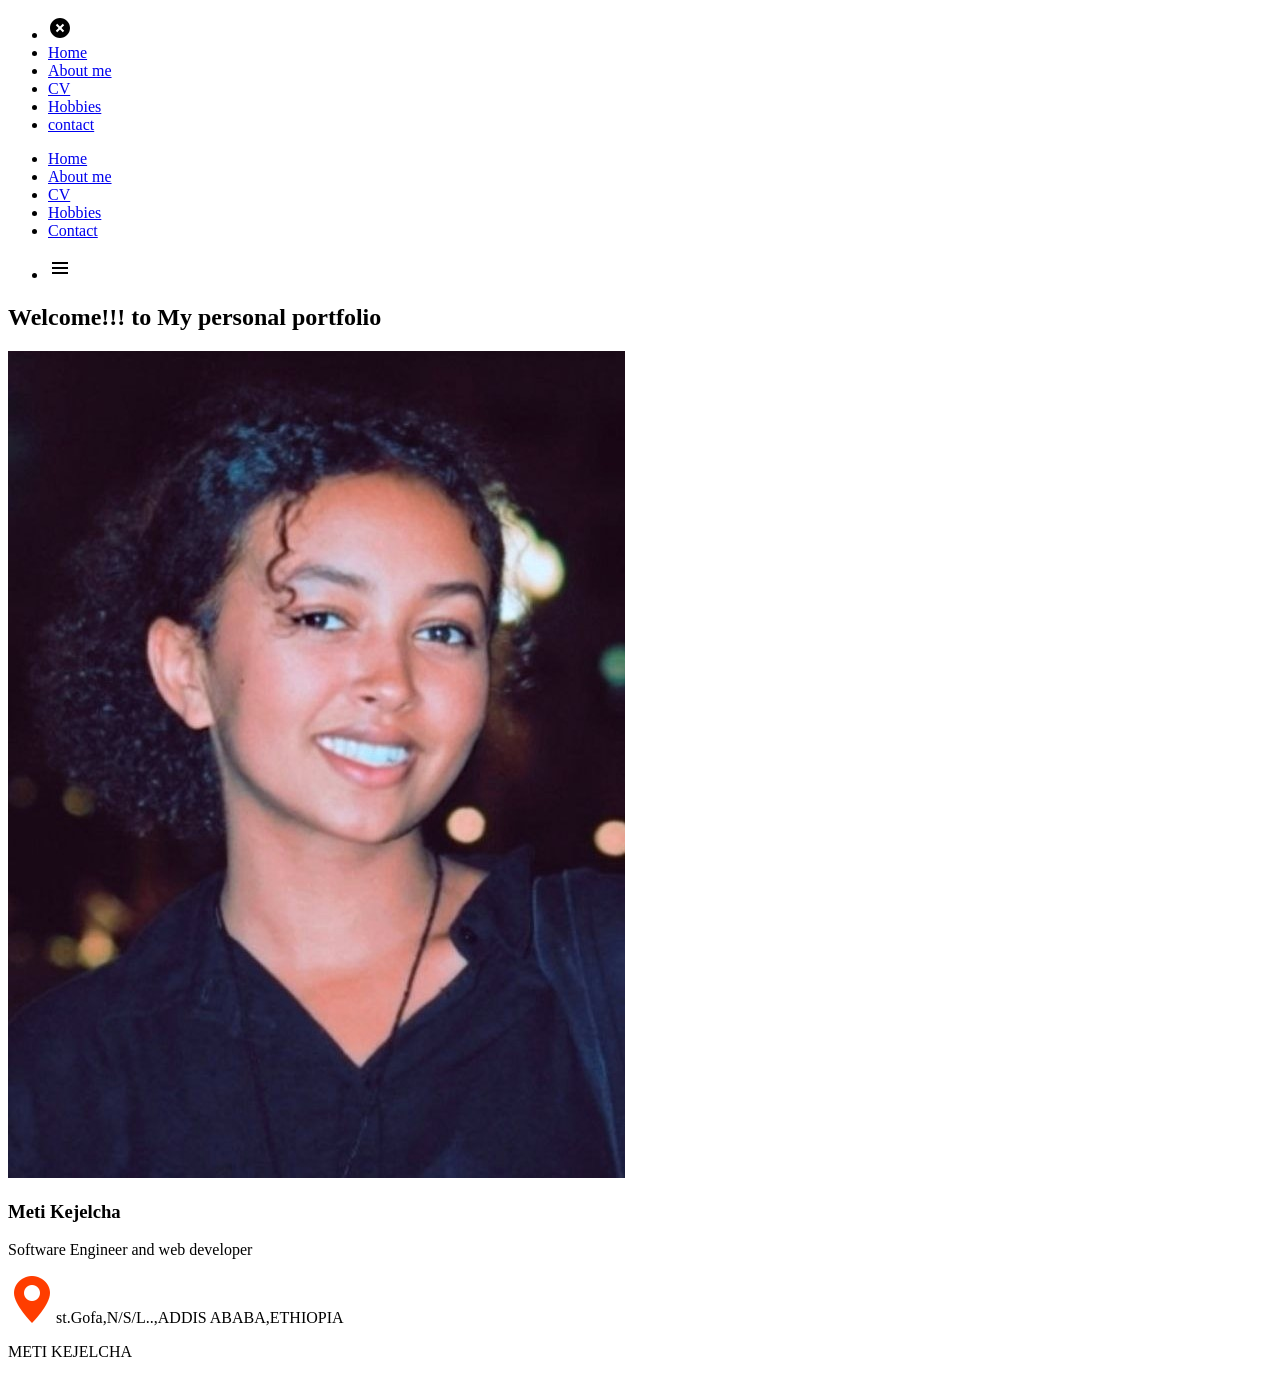
<file: src/index.html>
<!DOCTYPE html>
<html lang="en">
  <head>
    <meta charset="UTF-8" />
    <meta name="viewport" content="width=device-width, initial-scale=1.0" />
    <title>homepage</title>
  </head>
  <body>
    <header>
      <nav>
        <ul>
          <li>
            <a><img src="images/bxs-x-circle.svg" alt="" /></a>
          </li>
          <li><a href="index.html">Home</a></li>
          <li><a href="aboutme.html">About me</a></li>
          <li><a href="cv.html">CV</a></li>
          <li><a href="hobbies.html">Hobbies</a></li>
          <li><a href="contact.html">contact</a></li>
        </ul>
        <ul>
          <li><a href="index.html">Home</a></li>
          <li><a href="aboutme.html">About me</a></li>
          <li><a href="cv.html">CV</a></li>
          <li><a href="hobbies.html">Hobbies</a></li>
          <li><a href="contact.html">Contact</a></li>
        </ul>
        <ul>
          <li>
            <a><img src="images/bx-menu.svg" alt="" /></a>
          </li>
        </ul>
      </nav>
    </header>

    <main>
      <section>
        <h2>Welcome!!! to My personal portfolio</h2>
        <article>
          <div>
            <img src="images/5911294615292593055.jpg" alt="my profile photo" />
          </div>
          <h3>Meti Kejelcha</h3>
          <p>Software Engineer and web developer</p>
        </article>
      </section>
    </main>
    <footer>
      <div>
        <p>
          <img
            src="images/icons8-location-48.png"
            alt=""
          />st.Gofa,N/S/L..,ADDIS ABABA,ETHIOPIA
        </p>
        <p>METI KEJELCHA</p>
      </div>
    </footer>
  </body>
</html>
</file>
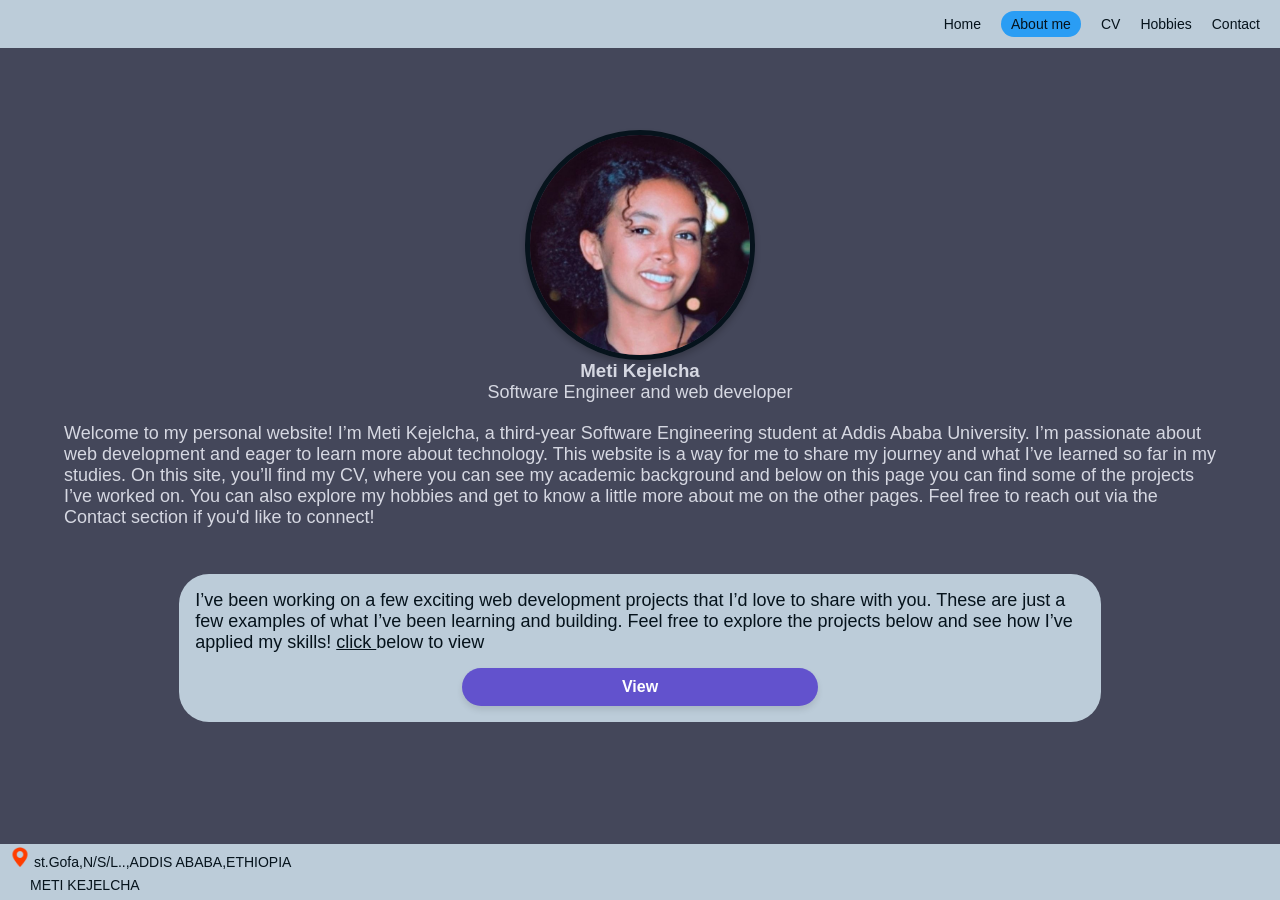
<file: src/aboutme.html>
<!DOCTYPE html>
<html lang="en">
  <head>
    <meta charset="UTF-8" />
    <meta name="viewport" content="width=device-width, initial-scale=1.0" />
    <title>about page</title>
    <link rel="stylesheet" href="css/editer.css" />
  </head>
  <body>
    <header>
      <nav class="nav">
        <ul class="sidebar">
          <li><a class="ho" href="home.html">Home</a></li>
          <li><a class="current" href="aboutme.html">About me</a></li>
          <li><a class="ho" href="cv.html">CV</a></li>
          <li><a class="ho" href="hobbies.html">Hobbies</a></li>
          <li><a class="ho" href="contact.html">contact</a></li>
        </ul>
        <ul class="mainnav">
          <li><a href="home.html">Home</a></li>
          <li><a class="currentnav" href="aboutme.html">About me</a></li>
          <li><a href="cv.html">CV</a></li>
          <li><a href="hobbies.html">Hobbies</a></li>
          <li><a href="contact.html">Contact</a></li>
        </ul>
        <li class="menubar">
          <a><img src="images/bx-menu.svg" alt="" /></a>
        </li>
      </nav>
    </header>

    <main class="about">
      <article class="intro-about">
        <div class="profile about-profile">
          <img src="images/5911294615292593055.jpg" alt="my profile photo" />
        </div>
        <div class="text">
          <h3>Meti Kejelcha</h3>
          <p>Software Engineer and web developer</p>
        </div>
      </article>

      <p class="aboutp">
        Welcome to my personal website! I’m Meti Kejelcha, a third-year Software
        Engineering student at Addis Ababa University. I’m passionate about web
        development and eager to learn more about technology. This website is a
        way for me to share my journey and what I’ve learned so far in my
        studies. On this site, you’ll find my CV, where you can see my academic
        background and below on this page you can find some of the projects I’ve
        worked on. You can also explore my hobbies and get to know a little more
        about me on the other pages. Feel free to reach out via the Contact
        section if you'd like to connect!
      </p>

      <div class="single">
        <p>
          I’ve been working on a few exciting web development projects that I’d
          love to share with you. These are just a few examples of what I’ve
          been learning and building. Feel free to explore the projects below
          and see how I’ve applied my skills!

          <u>click </u>below to view
        </p>

        <button
          class="github-button"
          onclick="window.location.href='https://github.com/Metikejelcha/some_of_my_projects.git'"
        >
          View
        </button>
      </div>
    </main>
    <footer>
      <div>
        <p>
          <img src="images/icons8-location-48.png" alt="" />
          st.Gofa,N/S/L..,ADDIS ABABA,ETHIOPIA
        </p>
        <p class="name">METI KEJELCHA</p>
      </div>
    </footer>
    <script src="java.js"></script>
  </body>
</html>
</file>
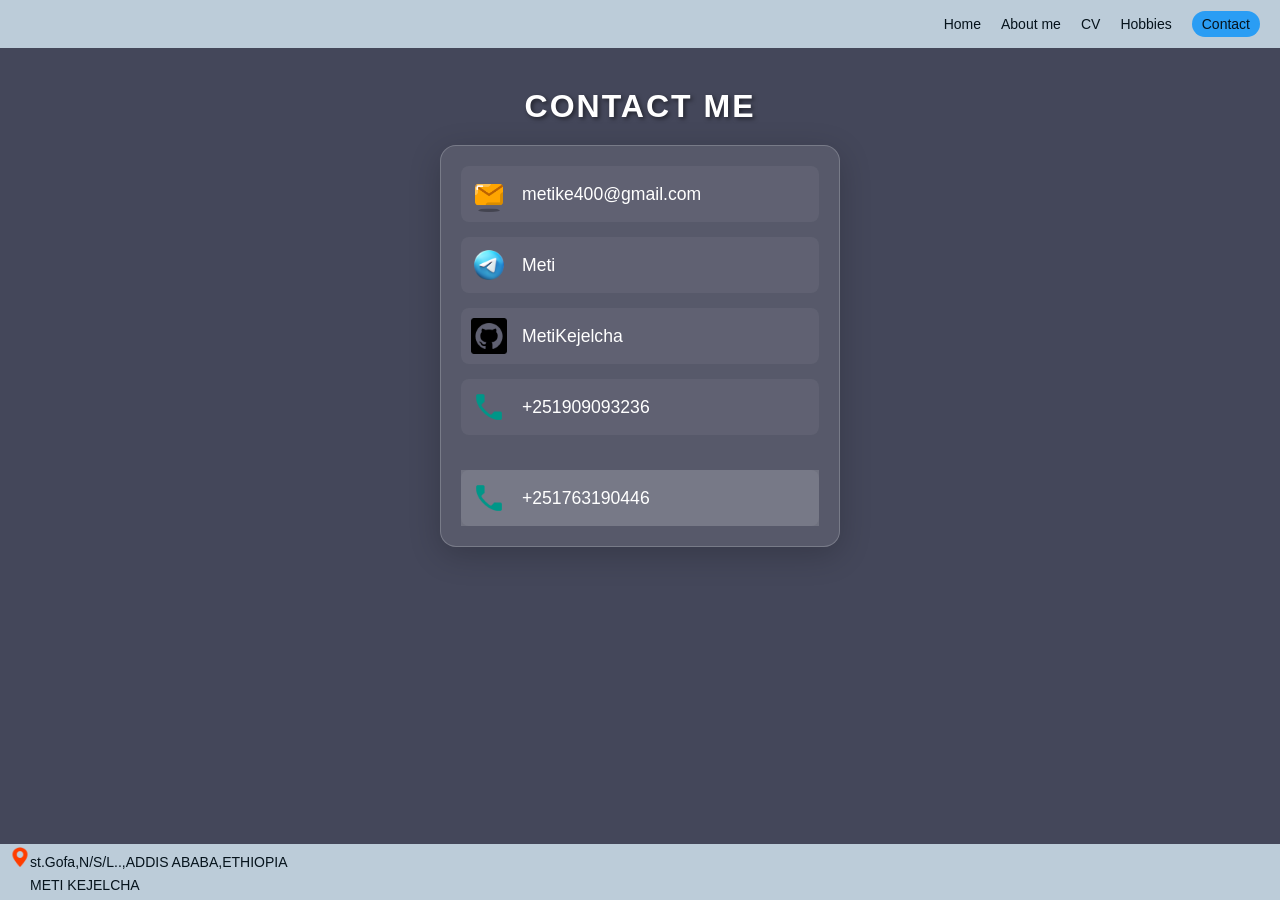
<file: src/contact.html>
<!DOCTYPE html>
<html lang="en">
  <head>
    <meta charset="UTF-8" />
    <meta name="viewport" content="width=, initial-scale=1.0" />
    <title>contact page</title>
    <link rel="stylesheet" href="css/editer.css" />
  </head>
  <body>
    <header>
      <nav class="nav">
        <ul class="sidebar">
          <li><a class="ho" href="home.html">Home</a></li>
          <li><a class="ho" href="aboutme.html">About me</a></li>
          <li><a class="ho" href="cv.html">CV</a></li>
          <li><a class="ho" href="hobbies.html">Hobbies</a></li>
          <li><a class="current" href="contact.html">contact</a></li>
        </ul>
        <ul class="mainnav">
          <li><a href="home.html">Home</a></li>
          <li><a href="aboutme.html">About me</a></li>
          <li><a href="cv.html">CV</a></li>
          <li><a href="hobbies.html">Hobbies</a></li>
          <li><a class="currentnav" href="contact.html">Contact</a></li>
        </ul>
        <li class="menubar">
          <a><img src="images/bx-menu.svg" alt="" /></a>
        </li>
      </nav>
    </header>

    <main>
      <div class="contact-header">
        <h3>Contact me</h3>
      </div>
      <div class="contact-page">
        <article class="contact-details">
          <p>
            <a href="mailto:metike400@gmail.com">
              <img src="images/icons8-email-64.png" alt="" />metike400@gmail.com
            </a>
          </p>

          <p>
            <a href="https://t.me/Meti" target="_blank" rel="noopener">
              <img src="images/icons8-telegram-94.png" alt="" />Meti
            </a>
          </p>

          <p>
            <a
              href="https://github.com/MetiKejelcha"
              target="_blank"
              rel="noopener"
            >
              <img src="images/icons8-github-50.png" alt="" />MetiKejelcha
            </a>
          </p>

          <p>
            <a href="tel:+251909093236">
              <img src="images/icons8-phone-48.png" alt="" />+251909093236
            </a>
          </p>
          <p>
            <a href="tel:+251763190446">
              <img src="images/icons8-phone-48.png" alt="" />+251763190446
            </a>
          </p>
        </article>
      </div>
    </main>
    <footer>
      <div>
        <p>
          <img
            src="images/icons8-location-48.png"
            alt=""
          />st.Gofa,N/S/L..,ADDIS ABABA,ETHIOPIA
        </p>
        <p class="name">METI KEJELCHA</p>
      </div>
    </footer>
    <script src="java.js"></script>
  </body>
</html>
</file>
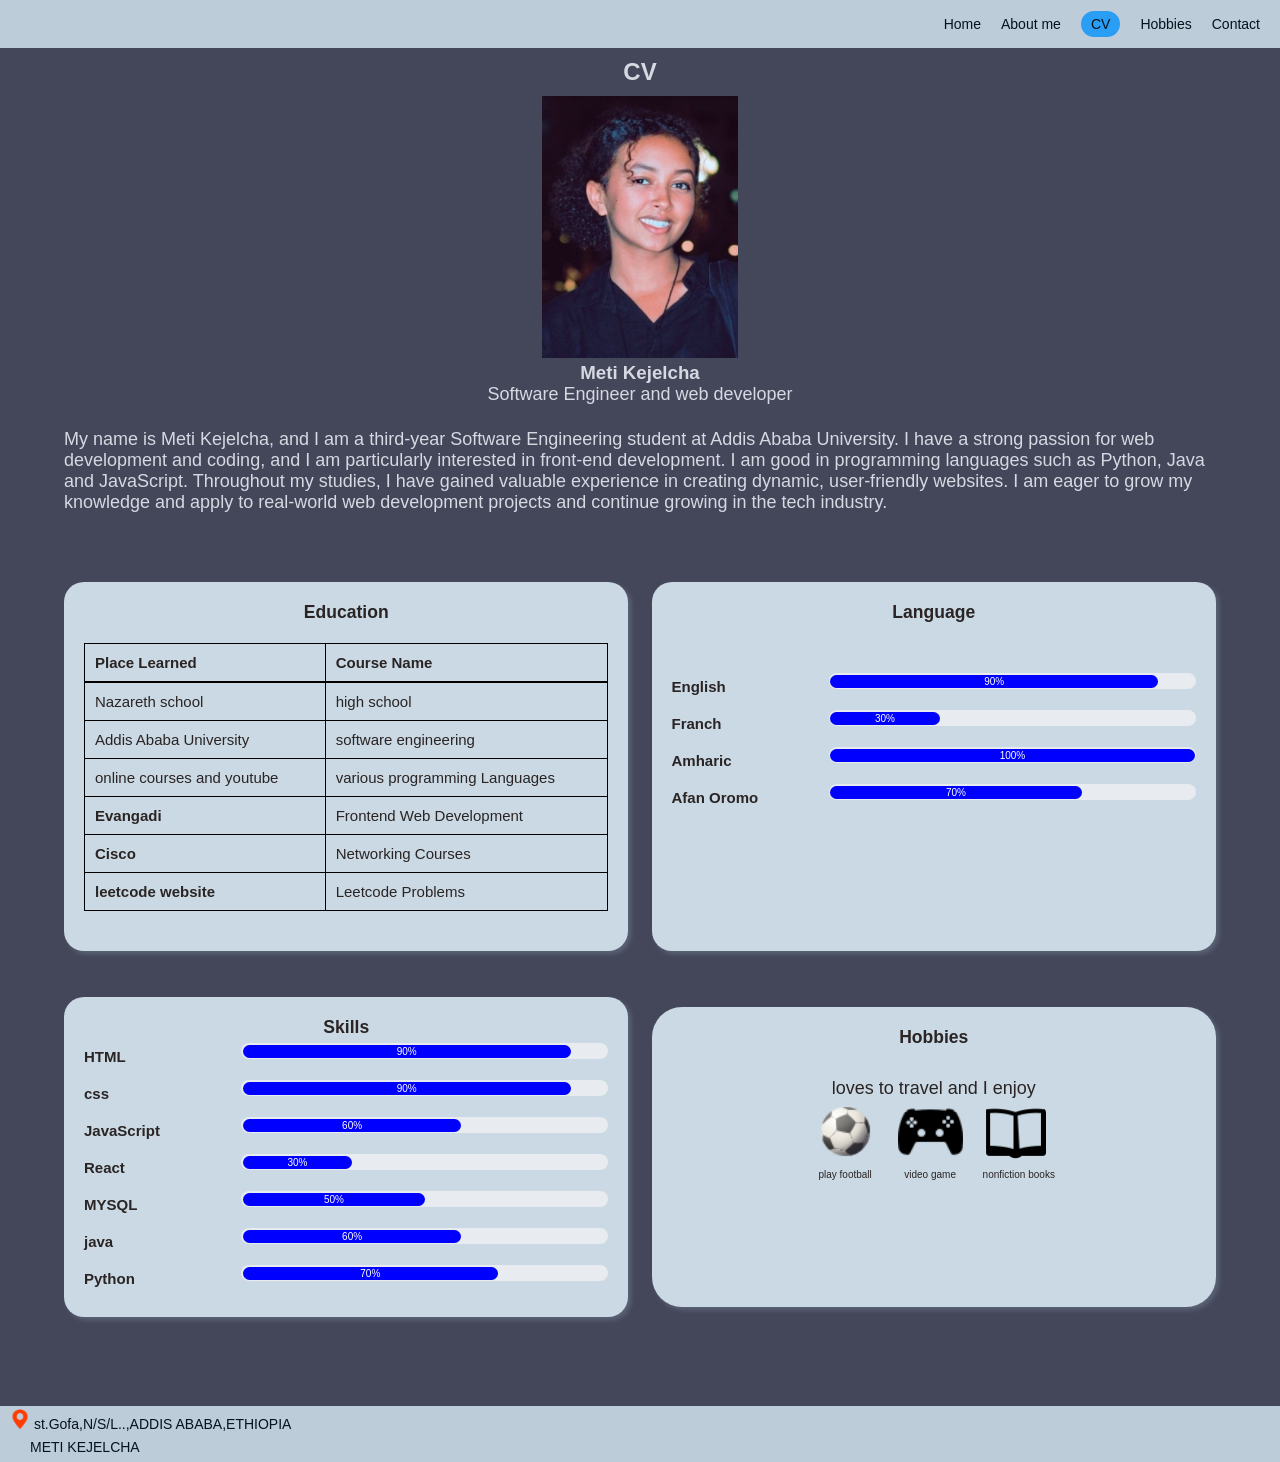
<file: src/cv.html>
<!DOCTYPE html>
<html lang="en">
  <head>
    <meta charset="UTF-8" />
    <meta name="viewport" content="width=device-width, initial-scale=1.0" />
    <title>cvpage</title>
    <link rel="stylesheet" href="css/editer.css" />
  </head>
  <body>
    <header>
      <nav class="nav">
        <ul class="sidebar">
          <li><a class="ho" href="home.html">Home</a></li>
          <li><a class="ho" href="aboutme.html">About me</a></li>
          <li><a class="current" href="cv.html">CV</a></li>
          <li><a class="ho" href="hobbies.html">Hobbies</a></li>
          <li><a class="ho" href="contact.html">contact</a></li>
        </ul>
        <ul class="mainnav">
          <li><a href="home.html">Home</a></li>
          <li><a href="aboutme.html">About me</a></li>
          <li><a class="currentnav" href="cv.html">CV</a></li>
          <li><a href="hobbies.html">Hobbies</a></li>
          <li><a href="contact.html">Contact</a></li>
        </ul>
        <li class="menubar">
          <a><img src="images/bx-menu.svg" alt="" /></a>
        </li>
      </nav>
    </header>
    <main>
      <section class="CV">
        <h1 class="headercv">CV</h1>
        <article class="cvprofile">
          <div>
            <img src="images/5911294615292593055.jpg" alt="my profile photo" />
          </div>
          <div>
            <h3>Meti Kejelcha</h3>
            <p>Software Engineer and web developer</p>
          </div>
        </article>
        <p class="main-paragraph">
          My name is Meti Kejelcha, and I am a third-year Software Engineering
          student at Addis Ababa University. I have a strong passion for web
          development and coding, and I am particularly interested in front-end
          development. I am good in programming languages such as Python, Java
          and JavaScript. Throughout my studies, I have gained valuable
          experience in creating dynamic, user-friendly websites. I am eager to
          grow my knowledge and apply to real-world web development projects and
          continue growing in the tech industry.
        </p>
        <div class="flex-cv">
          <article class="skills-section">
            <h3>Education</h3>
            <table>
              <thead>
                <tr>
                  <th>Place Learned</th>
                  <th>Course Name</th>
                </tr>
              </thead>
              <tbody>
                <tr>
                  <td>Nazareth school</td>
                  <td>high school</td>
                </tr>
                <tr>
                  <td>Addis Ababa University</td>
                  <td>software engineering</td>
                </tr>
                <tr>
                  <td>online courses and youtube</td>
                  <td>various programming Languages</td>
                </tr>
                <tr>
                  <td><strong>Evangadi </strong></td>
                  <td>Frontend Web Development</td>
                </tr>
                <tr>
                  <td><strong>Cisco </strong></td>
                  <td>Networking Courses</td>
                </tr>
                <tr>
                  <td><strong>leetcode website</strong></td>
                  <td>Leetcode Problems</td>
                </tr>
              </tbody>
            </table>
          </article>
          <article class="skills-section language">
            <h3>Language</h3>
            <div class="oneline">
              <h4 class="what">English</h4>
              <div class="skill-container">
                <div class="skill s11 load"><span>90%</span></div>
              </div>
            </div>
            <div class="oneline">
              <h4 class="what">Franch</h4>
              <div class="skill-container">
                <div class="skill s22 load"><span>30%</span></div>
              </div>
            </div>
            <div class="oneline">
              <h4 class="what">Amharic</h4>
              <div class="skill-container">
                <div class="skill s33 load"><span>100%</span></div>
              </div>
            </div>
            <div class="oneline">
              <h4 class="what">Afan Oromo</h4>
              <div class="skill-container">
                <div class="skill s44 load"><span>70%</span></div>
              </div>
            </div>
          </article>
        </div>

        <div class="flex-cv flex-phone">
          <article class="skills-section sss">
            <h3>Skills</h3>
            <div class="oneline">
              <h4 class="what">HTML</h4>
              <div class="skill-container">
                <div class="skill s1 load"><span>90%</span></div>
              </div>
            </div>
            <div class="oneline">
              <h4 class="what">css</h4>
              <div class="skill-container">
                <div class="skill s2 load"><span>90%</span></div>
              </div>
            </div>
            <div class="oneline">
              <h4 class="what">JavaScript</h4>
              <div class="skill-container">
                <div class="skill s3 load"><span>60%</span></div>
              </div>
            </div>
            <div class="oneline">
              <h4 class="what">React</h4>
              <div class="skill-container">
                <div class="skill s4 load"><span>30%</span></div>
              </div>
            </div>
            <div class="oneline">
              <h4 class="what">MYSQL</h4>
              <div class="skill-container">
                <div class="skill s5 load"><span>50%</span></div>
              </div>
            </div>
            <div class="oneline">
              <h4 class="what">java</h4>
              <div class="skill-container">
                <div class="skill s6 load"><span>60%</span></div>
              </div>
            </div>
            <div class="oneline">
              <h4 class="what">Python</h4>
              <div class="skill-container">
                <div class="skill s7 load"><span>70%</span></div>
              </div>
            </div>
          </article>

          <article class="skills-section hobbies">
            <h3>Hobbies</h3>
            <div>
              <p>loves to travel and I enjoy</p>

              <div class="hflex">
                <div>
                  <img src="images/icons8-football-48.png" alt="" /><span>
                    play football</span
                  >
                </div>

                <div>
                  <img src="images/icons8-game-50(1).png" alt="" /><span
                    >video game</span
                  >
                </div>

                <div>
                  <img src="images/icons8-read-64.png" alt="" /><span
                    >nonfiction books</span
                  >
                </div>
              </div>
            </div>
          </article>
        </div>
      </section>
    </main>
    <footer>
      <div>
        <p>
          <img src="images/icons8-location-48.png" alt="" />
          st.Gofa,N/S/L..,ADDIS ABABA,ETHIOPIA
        </p>

        <p class="name">METI KEJELCHA</p>
      </div>
    </footer>
    <script src="java.js"></script>
  </body>
</html>
</file>
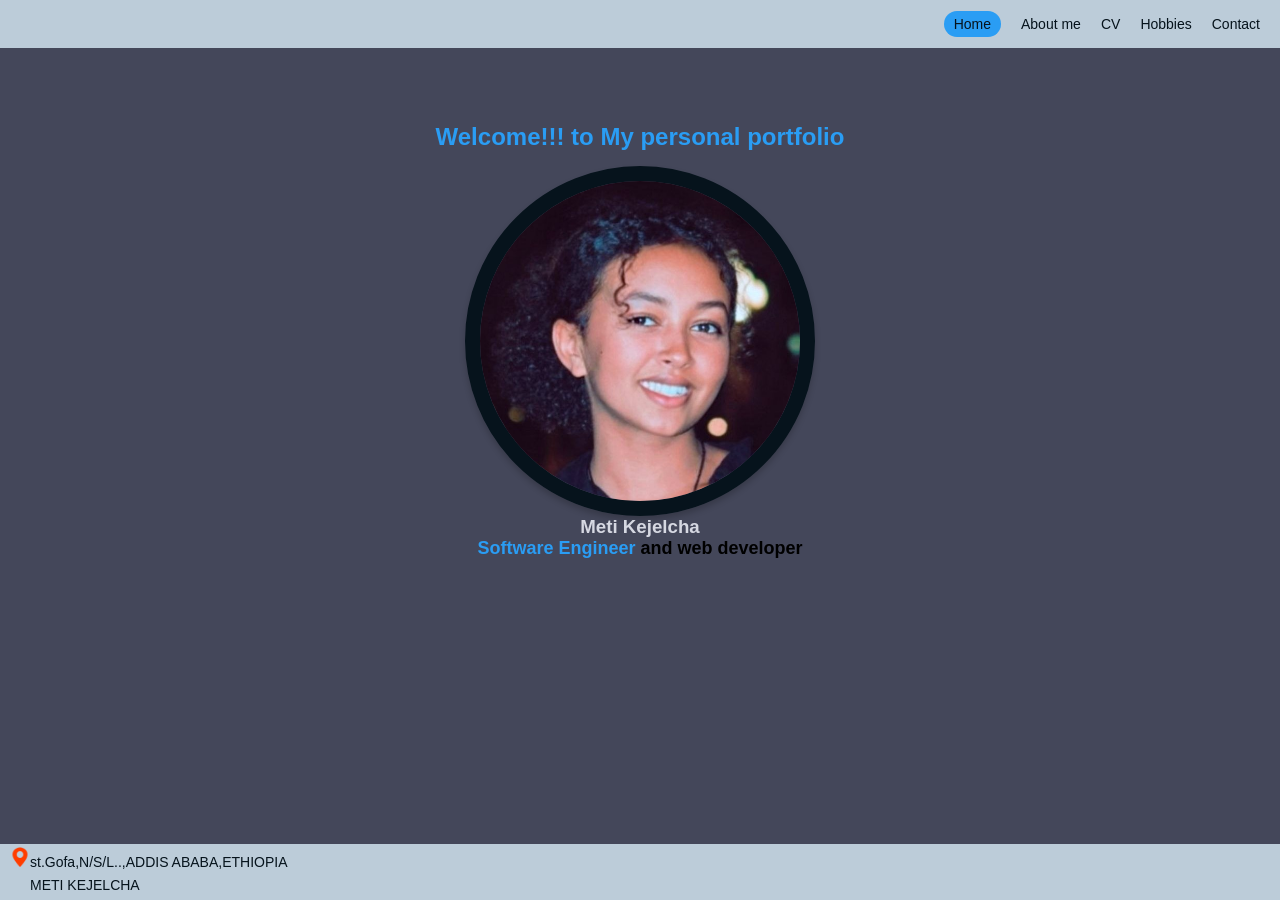
<file: src/home.html>
<!DOCTYPE html>
<html lang="en">
  <head>
    <meta charset="UTF-8" />
    <meta name="viewport" content="width=device-width, initial-scale=1.0" />
    <title>homepage</title>
    <link rel="stylesheet" href="css/editer.css" />
  </head>
  <body>
    <header>
      <nav class="nav">
        <ul class="sidebar">
          <li><a class="current" href="home.html">Home</a></li>
          <li><a class="ho" href="aboutme.html">About me</a></li>
          <li><a class="ho" href="cv.html">CV</a></li>
          <li><a class="ho" href="hobbies.html">Hobbies</a></li>
          <li><a class="ho" href="contact.html">contact</a></li>
        </ul>
        <ul class="mainnav">
          <li><a class="currentnav" href="home.html">Home</a></li>
          <li><a href="aboutme.html">About me</a></li>
          <li><a href="cv.html">CV</a></li>
          <li><a href="hobbies.html">Hobbies</a></li>
          <li><a href="contact.html">Contact</a></li>
        </ul>
        <li class="menubar">
          <a><img src="images/bx-menu.svg" alt="" /></a>
        </li>
      </nav>
    </header>

    <main>
      <section class="home">
        <h2>Welcome!!! to My personal portfolio</h2>
        <article class="intro">
          <div class="profile">
            <img src="images/5911294615292593055.jpg" alt="my profile photo" />
          </div>
          <div class="text">
            <h3>Meti Kejelcha</h3>
            <p>
              <span class="span1">Software Engineer</span
              ><span class="span2"> and web developer</span>
            </p>
          </div>
        </article>
      </section>
    </main>
    <footer>
      <div>
        <p>
          <img
            src="images/icons8-location-48.png"
            alt=""
          />st.Gofa,N/S/L..,ADDIS ABABA,ETHIOPIA
        </p>
        <p class="name">METI KEJELCHA</p>
      </div>
    </footer>
    <script src="java.js"></script>
  </body>
</html>
</file>
<file: src/css/editer.css>
:root{
    --header-footer:rgba(188, 204, 217, 1);
    --text-strong:rgba(214, 216, 226, 1);
    --main-background:rgba(68, 71, 90, 1);
    --headerfooter-text:rgba(6, 19, 28, 1);
    --normal:rgba(42, 157, 244, 1);
    --sidebar-background:rgba(69, 68, 72, 0.95);
    --hover-background:rgb(180, 208, 230);
    --primary-brand:rgba(98, 82, 205, 1);
  }
  *{
    box-sizing: border-box;
      margin: 0px;
      padding: 0px;
      font-family: 'Roboto', sans-serif;
      
  }
  h1, h2, h3 {
    font-family: 'Roboto', sans-serif;
    font-weight: bold;
    
  }
  h1{
    padding-top: 10px;
    padding-bottom: 10px;
  }
  h4{
    padding-top: 10px;
  }
  
  html{
    height: 100%;
  }
  body {
  
    font-family: 'Roboto', sans-serif;
    min-height: 100vh;
    display: flex;
    flex-direction: column;
    
  }
  
  header {
    width: 100%;
    background-color: var(--header-footer);
    padding: 15px 20px;
    height: auto;
    box-sizing: border-box;
  }
  
  main{  
    color: var(--text-strong);
    padding-left: 5%;
    padding-right: 5%; 
    min-height: 100%;
    height: 100%;
    flex-grow: 1;
    background-color: var(--main-background);
    padding-top: 0%;
    padding-bottom: 7%;
  }
  
  .currentnav{
    color:white;
    padding: 5px 10px;
    border-radius: 40px;
    background-color: var(--normal);
  }
  nav {
    display: flex;
    justify-content: space-between;
    align-items: center;
    justify-content: flex-end;
  }
    
  .mainnav, .sidebar {
    list-style: none;
    padding: 0;
    margin: 0;
  }
  
    
  .mainnav {
    min-width: 100%;
    display: flex;
    gap: 20px;
    justify-content: flex-end;
  }
    
  .mainnav li a {
    color:var(--headerfooter-text);
    text-decoration: none;
    font-size: 14px;
  }
    
    
  .sidebar li a {
    list-style: none;
    color: white;
    text-decoration: none;
    font-size: 16px;
    font-weight:400;
    padding: 10px;
    display: block;
  }
    
  ul li a img {
    width: 30px;
    height: 30px;
    top: 10px;
    right: 10px;
    display: none;
  }
  footer {
    margin-top: auto;
    position: relative;
    bottom: 0;
    width: 100%; /* Ensure it spans the viewport width */
    background-color: var(--header-footer);
    color: var(--headerfooter-text);
    font-size: 14px;
    box-sizing: border-box;
  }
  footer img{
    height: 20px;
    width: 20px;
  }
  
  
  .menubar{
    position: fixed;
    top: 10px;
    right: 10px;
    z-index: 11111111;
  }
  
  
  .ho:hover {
    background-color: var(--hover-background);
    border-radius: 5px;
    color: var(--headerfooter-text);
    
  }
  .current{
    background-color: var(--normal);
    color: white;
  }
  
  
  .closebtn img{
    height: 25px;
    width: 25px;
    
    cursor: pointer;
    position: absolute;
    top: 20px;
    left: 20px;
  }

  /*hobbies page*/
  
  .section1{
    margin-top: 50px;
    align-items: center;
    justify-content: center;
    text-align: center;
    color: var(--text-strong);
    
  }
  .section1 p{
   
    text-align: start;
  }  
  .flex img {
    
    object-fit: cover;
    
  width: 100%; /* Makes images responsive */
  
  
  
  }
  .flexmain{
    display: grid;
  }
  .thevideo{
    
    width: 100%;
    height: 100%;
    padding: 0 3%;
    padding-bottom: 6%;
    padding-top: 4%;
  }
  .flex {
    text-align: center;
  }.thevideo {
    width: 100%; /* Full width of the page */
    max-width: 1200px; /* Constrain to a max width */
    margin: 0 auto; /* Center the container */
    padding: 0; /* No extra padding */
  }
  
  video {
    width: 100%; /* Video takes full width of container */
    height: auto; /* Maintain aspect ratio */
    display: block; /* Eliminate inline spacing issues */
    object-fit: cover;
    padding-bottom: 5%;
    padding-top: 4%;
    
  }
  .audio-player-container {
    display: flex;
    justify-content: center;
    align-items: center;
    background-color: #1b1a1a;
    padding: 20px;
    border: 1px solid #353232;
    border-radius: 10px;
    box-shadow: 0 5px 15px rgba(0, 0, 0, 0.1);
    max-width: 400px;
    margin: 20px auto;
  }
  
  audio {
    width: 100%;
    outline: none;
    border-radius: 5px;
    background-color: #1d2431; /* Brown background color */
    padding: 5px;
  }
 
  @media (min-width: 1024px) {
    /* Styles for desktop screens */
    
    .flexmain {
      grid-template-columns: repeat(4, 1fr);
    }
    .flex {
      text-align: center;
      width: 23%;
  }.flexmain {
      display: grid;
      gap: 16px; /* Adjust spacing between grid items */
      
  }
  video{
    height: 400Px;
  }
  }
  
  
  
  
  /* Optional: Style for individual .flex items */
  
  
  @media (min-width: 768px) and (max-width: 1023px) and (orientation:landscape) {
    /* Styles for tablet landscape */
    .flexmain {
      display: grid; /* Explicitly set grid display */
      grid-template-columns: repeat(3, 1fr); /* Two items per row */
      gap: 16px; /* Adjust spacing between items */
    
  }
  
  }
  @media (min-width: 768px) and (max-width: 1023px) and (orientation:portrait) {
    /* Styles for tablet portrait */
    .flexmain {
      display: grid; /* Explicitly set grid display */
      grid-template-columns: repeat(2, 1fr); /* Two items per row */
      gap: 16px; /* Adjust spacing between items */
  
    }
    
  
    
    
  }
  @media (min-width: 480px) and (max-width: 767px) and (orientation:landscape) {
    /* Styles for phone landscape */
    /*cvpage*/
  
    /* hobbiespage*/
     .flexmain {
      grid-template-columns: repeat(2, 1fr);
      gap: 10px;
    }
    .flex {
      padding-top: 3%;
      padding-bottom: 3%;
      text-align: center;
      
      /* height: auto; */
      
      
  }
  .flex img{
    height: 229px;
    object-fit: cover;
    
  }
  .flexmain {
      display: grid;
      grid-template-columns: repeat(2, 1fr);
      gap: 10px; /* Adjust spacing between grid items */
      margin: 0 auto;
  }
  }
  @media (max-width: 479px) and (orientation:portrait) {
    /* Styles for phone portrait */
    /*cv pages */
    .skills-section {
      flex: 1 1 100%; /* Each section takes full width */
      display: block;
    }
    .flex-cv{
      flex: 1 1 100%; /* Each section takes full width */
      display: block;
      
  
    }
    .flex{
      padding-top: 3%;
      padding-bottom: 3%;
    }
    /*Hobbies page*/
    .flexmain {
      grid-template-columns: repeat(1, 1fr);
      
      /*gap: 25px;*/
    }
  .flex img{
    
    object-fit: cover;
    
  
  }
  }
  .flex{
    align-items: center;
    text-align: center;
    display: flex;
    flex-direction: column;
    justify-content: center;
    
  }
  .flex p{
    text-align: center;
  }
  /* Tablet Portrait */
  @media (min-width: 600px) and (max-width: 767px) and (orientation: portrait) {
    .flexmain {
      grid-template-columns: repeat(2, 1fr); /* Two columns */
    }
  }
  
  /* Tablet Landscape */
  @media (min-width: 768px) and (max-width: 1023px) and (orientation: landscape) {
    .flexmain {
      grid-template-columns: repeat(3, 1fr); /* Three columns */
    }
  }
  
  /* Desktop (large screens) */
  @media (min-width: 1024px) {
    .flexmain {
      display: flex;
      /*justify-content: space-between;*/
    }
  
    .gallery > div {
      width: 23%; /* Ensure that images have space to fit 4 in a row */
    }
  }
  
  /* Phone Landscape */
  @media (min-width: 480px) and (max-width: 599px) and (orientation: landscape) {
    .flexmain {
      grid-template-columns: repeat(2, 1fr); /* Two columns */
    }
  }
  /*cv page */
  .cv h1{
    padding-bottom: 4%;
  }
  
  .skills-section h3{
    margin: auto;
    text-align: center;
  }
  .skills-section {
    padding-top: 4%;
    background-color: rgb(202, 217, 227);
    box-shadow: 3px 3px 5px 3px;
    font-size: 15px;
    
    color: rgb(42, 36, 36);
  }
  
  .skills-section h2 {
    margin-left: 5px;
  }
  
  .oneline {
    display: flex; /* Use flex to align items in one line */
    align-items: center; /* Align items vertically */
    justify-content: space-between; /* Ensure proper spacing between items */
    margin-bottom: 10px; /* Add spacing between rows */
  }
  
  .oneline h4 {
    flex-shrink: 0; /* Prevent the skill title from shrinking */
    width: 30%; /* Adjust the width for consistent spacing */
    margin: 0; /* Remove extra margin *//* Remove extra margin */
  }
  
  .skill-container {
    background-color: rgb(232, 235, 240);
    border-radius: 1rem;
    height: 16px;
    width: 70%; 
    padding: 1.5px;
    display: flex; 
    
  }
  
  .skill {
    background: blue;
    height: 100%;
    justify-content: center;
    font-size: 10px;
    color: white;
    border-radius: 1rem;
    display: flex;
  }
  
  span {
    margin: auto;
  }
  .s11{
    width: 90%;
  }
  .s22{
    width: 30%;
  
  }
  .s33{
    width: 100%;
  
  }
  .s44{
    width: 69%;
  
  }
  
  .s1 {
    width: 90%;
  }
  
  .s2 {
    width: 90%;
  }
  
  .s3 {
    width: 60%;
  }
  
  .s4 {
    width: 30%;
  }
  
  .s5 {
    width: 50%;
  }
  
  .s6 {
    width: 60%;
  }
  
  .s7 {
    width: 70%;
  }
  .load{
    animation: loading 1s linear ;
  }
  @keyframes loading{
    0%{width:0%}
  
  }
  
  
  th,td{
    border: 1px solid black;
  }
  table {
    width: 100%; /* Makes the table span the container width */
    border-collapse: collapse; /* Ensures no double borders */
    margin: 20px 0; /* Adds spacing around the table */
  }
  
  th, td {
    padding: 10px; /* Adds padding inside cells for readability */
    text-align: left; /* Aligns text to the left */
  }
  
  thead th {
    border-bottom: 2px solid black; /* Adds a bold bottom border for the header */
  }
  
  tbody tr {
    border-bottom: 1px solid black; /* Adds a horizontal line between rows */
  }
  
  tbody td:not(:last-child), thead th:not(:last-child) {
    border-right: 1px solid black; /* Adds vertical lines between columns */
  }
  
  .cv h1{
    text-align: center;
    padding-top: 50px;
  }
  .cvprofile{
    text-align: center;
    align-items: center;
    padding-bottom: 2%;
  
  }
  .cvprofile img{
    height:auto;
    width: 17%;
    object-fit: contain;
    padding: 0px;
    
  
  }
  .skills-section{
    padding: 4%;
    border-radius: 1rem;
   
  }
  .cv{
    align-items: center;
  }
  .flex-cv {
    display: flex;
    flex-wrap: wrap;
    gap: 1%; /* Adds spacing between the sections */
    margin: auto;
    width: 100%; /* Full width of the parent container */
    margin: auto; /* Centers the flex container on the page */
  }
  
  
  .language h3{
    padding-bottom: 45px;
  }.flex-cv {
    display: flex;
    flex-wrap: wrap; /* Allow wrapping */
    gap: 2%; /* Add spacing between sections */
    justify-content: center; /* Center items horizontally */
    margin: auto;
    width: 100%;
  }
  
  .skills-section {
    flex: 1 1 calc(45% - 20px); /* Default: Each section takes 45% width */
    padding: 20px;
    
    box-shadow: 3px 3px 5px rgba(189, 216, 236, 0.2);
    border-radius: 20px;
    
  margin-top: 4%;
      margin-top: 4%;
  }
  
  
  .flex-cv {
    display: flex;
    flex-wrap: wrap;
    gap: 2%;
    justify-content: center;
    width: 100%;
    margin: auto;
  }
  .main-paragraph{
    padding-bottom: 2%;
  }
  .headercv{
     text-align: center;
  }
  
  .skills-section:hover {
      transform: scale(1.05);
      box-shadow: 0px 4px 8px rgba(0, 0, 0, 0.2);
    }
    
    .hobbies{
      border-radius: 30px;
      height: 300px;
      width: 70%;
      align-self: center;
      margin-top: 4%;
    }
    .hflex{
      padding: 0px;
      align-items: center;
      display: flex;
      font-size: 12px;
      justify-content: space-between;
    }
    .hflex div img{
      width: 50px;
      height: 50px;
      object-fit: contain;
    }
    .hflex div{
      display: flex;
      flex-direction: column;
    }
    
    
  
  
  /* Responsive Styles with Orientation */
  
  /* Phones - Portrait */
  @media (max-width: 768px) and (orientation: portrait) {
    .skills-section {
      box-shadow: 0 4px 8px rgba(0, 0, 0, 0.6);
    
      width: 100%;
      flex: 1 1 100%; /* Full width for each section */
      
      
      align-items: center;
    }
    
  
    .flex-cv {
      flex-direction: column; /* Stack sections vertically */
    }
    .hobbies{
      border-radius: 30px;
      height: 300px;
      width: 70%;
      align-self: center;
      margin-top: 4%;
    }
    .hflex{
      padding: 0px;
      align-items: center;
      display: flex;
      font-size: 12px;
      justify-content: space-between;
    }
    .hflex div img{
      width: 50px;
      height: 50px;
      object-fit: contain;
    }
    .hflex div{
      display: flex;
      flex-direction: column;
    }
    
  }
  
  /* Phones - Landscape */
  @media (max-width: 768px) and (orientation: landscape) {
    .skills-section {
      width: 100%;
      flex: 1 1 calc(50% - 10px); /* Two sections per row for landscape */
    }
  
    .flex-cv {
      gap: 5%; /* Add extra spacing in landscape mode */
    }
    .flex-phone{
      display: flex;
      flex-direction: row;

    }
    .hobbies{
      max-width: 30%;
    }
    .sss{
      max-width: 60%;
    }
    .hobbies{
      border-radius: 30px;
      height: 300px;
      width: 70%;
      align-self: center;
      margin-top: 4%;
    }
    .hflex{
      padding: 0px;
      align-items: center;
      display: flex;
      font-size: 10px;
      justify-content: space-between;
    }
    
    p{
      padding-bottom: 4px;
    }
    .hflex div img{
      width: 30px;
      height: 30px;
      object-fit: contain;
    }
    .hflex div{
      display: flex;
      flex-direction: column;
    }
    
  }
  
  .hflex{
    padding: 0px;
    align-items: center;
    display: flex;
    font-size: 10px;
    justify-content: center;
    gap: 20px;
    text-align: center;
  }
 
 .hobbies{
  align-self: center;
  text-align: center;
 }
 
  
  .hflex div{
    display: flex;
    flex-direction: column;
    gap:5px;
  }
  
  /* Tablets - Portrait */
  @media (min-width: 769px) and (max-width: 1024px) and (orientation: portrait) {
    .skills-section {
      width: 46%;
      flex: 1 1 calc(50% - 20px); /* Two sections per row */
    }
    .hflex div img{
      width: 65px;
      height: 65px;
      object-fit: contain;
    }
    .hobbies h3{
      padding-bottom: 30px;
    }
  }
  
  /* Tablets - Landscape */
  @media (min-width: 769px) and (max-width: 1024px) and (orientation: landscape) {
    .skills-section {
      width: 46%;
      flex: 1 1 calc(33.33% - 20px); /* Three sections per row for landscape */
    }
    .hflex div img{
      width: 65px;
      height: 65px;
      object-fit: contain;
    }
    .hobbies h3{
      padding-bottom: 30px;
    }
  }
  
  /* Desktops */
  @media (min-width: 1025px) {
    .skills-section {
      width: 46%;
      flex: 1 1 calc(45% - 20px); /* Default: Two sections per row */
    }
    .hflex div img{
      width: 65px;
      height: 65px;
      object-fit: contain;
    }
    .hobbies h3{
      padding-bottom: 30px;
    }
  }






/*home page*/

  .profile{
    width: 200px;
    height: 200px;
    align-items: center;
    justify-content: center;
  }
  
  .profile img {
    width: 100%;
    height: 100%; 
    border-radius: 50%; 
    border: 15px solid var(--headerfooter-text); 
      
    box-shadow: 0 4px 6px rgba(0, 0, 0, 0.2); 
    object-fit: cover;
    object-position: center top ;
     
  }



.home{
padding: 50px;
text-align: center;


}
.home h2{
color: var(--normal);
}
.intro{
display: flex;
flex-direction: column;
align-items: center;

justify-content: space-between;
text-align: center;
height: 100%;
}
.home p{
padding: 0px;
}
.span1{
    color: var(--normal);
    font-weight: bold;
}
.span2{
    font-weight: bold;
    color: black;
}
.home main{
    padding-bottom: auto;
    padding-top: auto;
    justify-content: center;
    align-items: center;
}

  /*home page*/
  @media (min-width: 1024px) {
    /* Styles for desktop screens */
    .home h2{
        padding-top: 25px;
        padding-bottom: 15px;
    }
    
    .home h1{
        padding-bottom: 10px;
    }
    .profile{
        width: 350px;
        height:350px;
        align-items: center;
        justify-content: center;
        }
        
        
    
    
  }
  
  
  
  
  
  @media (min-width: 768px) and (max-width: 1023px) and (orientation:landscape) {
    /*tablet landscape*/
    
    .intro {
        display: flex;
        flex-direction: row; /* Arrange the profile and text horizontally */
        align-items: center; /* Vertically align the text to the center of the profile picture */
        justify-content: center; /* Center both items horizontally on the page */
        gap: 20px; /* Add space between the profile picture and the text */
      }
      
      
      .home h2{
        padding-bottom: 35px;
      }
      .profile{
        width: 350px;
        height: 350px;
        align-items: center;
        justify-content: center;
        }
  
  }
  @media (min-width: 768px) and (max-width: 1023px) and (orientation:portrait) {
    /* Styles for tablet portrait */
    main{
        padding-top: 5%;
    }
    .profile{
        width: 350px;
        height: 350px;
        align-items: center;
        justify-content: center;
        }
    
   
    
  }
  @media (min-width: 480px) and (max-width: 767px) and (orientation:landscape) {
    /* Styles for phone landscape */
    main{
        padding-bottom: 50px;
        padding-top: 10px;
        margin-top: 0px;
        
    }
    .profile{
        width: 220px;
        height: 220px;
        align-items: center;
        justify-content: center;
        }
    .intro{
        padding-bottom: 50px;
    }
    footer{
        bottom: 0px;
        margin-top: auto;
    }
  }
    
  @media (max-width: 479px) and (orientation:portrait) {
    /* Styles for phone portrait */
    main{
        padding-top: 2%;
    }
    .profile{
        width: 150px;
        height: 150px;
        align-items: center;
        justify-content: center;
        }
  }
 

  /*about page*/
  .github-button {
    padding: 10px 20px;
    width: auto; 
    align-self: center;
    background-color: var(--primary-brand);
    color: white; 
    border: none; 
    border-radius: 20px; 
    margin-top: 15px;
    text-align: center; 
    font-size: 16px; 
    font-weight: bold; 
    cursor: pointer; 
    box-shadow: 0 4px 6px rgba(0, 0, 0, 0.1); 
    transition: all 0.3s ease; 
  }
  .github-button:hover {
    background-color:#0056b3; 
    box-shadow: 0 6px 8px rgba(0, 0, 0, 0.2); 
    transform: scale(1.05); 
  }
  
  
  .github-button:active {
    transform: scale(0.95); 
  }
  .github-button{
    padding: 10px;
    width: 40%;
    align-self: center;
    background-color: var(--primary-brand);
    border-radius: 20px;
    margin-top: 15px;
    border-color: none;
  }
  .single{
    display: flex;
    flex-direction: column;

    width: 80%;
    background-color: var(--header-footer);
    color: var(--headerfooter-text);
    align-self: center;
    padding: 16px;
    border-radius: 30px;
    margin-top: 4%;
  
  }
  .intro-about{
    display: flex;
flex-direction: column;
align-items: center;

justify-content: space-between;
text-align: center;
height: 100%;
    

  }
  .about{
    display: flex;
    flex-direction: column;
    align-items: center;
    justify-content: center;
    padding-top: 50px;
  }
  .about .text{
    padding-bottom: 20px;
    margin-bottom: 0px;
  }
  .about-profile img {
    width: 100%;
    height: 100%; 
    border-radius: 50%; 
    border: 5px solid var(--headerfooter-text); 
      
    box-shadow: 0 4px 6px rgba(0, 0, 0, 0.2); 
    object-fit: cover;
    object-position: center top ;
     
  }


  @media (min-width: 1024px) {
    /* Styles for desktop screens */
    .about-profile{
      width: 230px;
      height: 230px;
     }
   
  }

  @media (min-width: 768px) and (max-width: 1023px) and (orientation:landscape) {
    /*tablet landscape*/
    .about-profile{
      width: 200px;
      height: 200px;
     }
 
  }
  @media (min-width: 768px) and (max-width: 1023px) and (orientation:portrait) {
    /* Styles for tablet portrait */
    .about-profile{
      width: 200px;
      height: 200px;
     }
 
    
  }
  @media (min-width: 480px) and (max-width: 767px) and (orientation:landscape) {
    /* Styles for phone landscape */
    .about-profile{
      width: 180px;
      height: 180px;
      padding-bottom: 0px;
     }
 
  }
    
  @media (max-width: 479px) and (orientation:portrait) {
    /* Styles for phone portrait */
    .about-profile{
    width:180px;
    height: 180px;
   }

  }
  body {
    font-family: 'Arial', sans-serif;
    background-color: var(--main-background); /* Ensure --main-background is defined in :root or fallback */
    color: #ffffff;
    display: flex;
    justify-content: center;
    align-items: center;
    flex-direction: column; /* Allows header and article stacking */
    margin: 0;
    padding: 0;
    min-height: 100vh; /* Ensures content is centered vertically even with less content */
  }
  
  /* Header Styling */
  .contact-header {
    padding-top: 10%;
    text-align: center;
    margin-bottom: 20px;
  }
  
  .contact-header h3 {
    font-size: 2rem;
    color: #ffffff; /* White color */
    text-transform: uppercase;
    letter-spacing: 2px;
    text-shadow: 2px 2px 4px rgba(0, 0, 0, 0.5); /* Subtle text shadow */
  }
  
  /* Contact Page Container */
  .contact-page {
    width: 50%; /* Take 50% of the viewport width */
    max-width: 600px; /* Ensure it doesn’t get too wide on larger screens */
    min-width: 400px; /* Prevents shrinking on smaller screens */
    margin: 0 auto; /* Center horizontally */
    background: rgba(255, 255, 255, 0.1); /* Glass effect */
    background: rgba(255, 255, 255, 0.1);
    padding: 20px;
    border-radius: 16px;
    box-shadow: 0 8px 32px rgba(0, 0, 0, 0.2);
    backdrop-filter: blur(10px);
    border: 1px solid rgba(255, 255, 255, 0.2);
    text-align: center;
    position: relative;
    overflow: hidden;
  }
  
  /* Gradient Border Animation */
  .contact-page::before {
    content: '';
    position: absolute;
    top: 0;
    left: 0;
    width: 100%;
    height: 100%;
    border-radius: 16px;
    
    z-index: -1;
    filter: blur(8px);
    opacity: 0.5;
  }
  
  /* Contact Details */
  .contact-details {
    display: flex;
    flex-direction: column;
    gap: 15px;
   
  }
  
  .contact-details a {
    text-decoration: none; /* Remove underline */
    color: #ffffff; /* Set text color to white */
    font-size: 1.1rem; /* Adjust font size */
    display: flex; /* Align icon and text horizontally */
    align-items: center; /* Center-align icon and text vertically */
    gap: 15px; /* Space between icon and text */
    padding: 10px; /* Better spacing for clickable area */
    background: rgba(255, 255, 255, 0.05); /* Subtle background */
    border-radius: 8px; /* Rounded corners */
    transition: transform 0.3s ease, background 0.3s ease, color 0.3s ease;
  }
  
  .contact-details a:hover {
    background: rgba(255, 255, 255, 0.2); /* Highlight background on hover */
    color: #f1c40f; /* Change text color on hover */
    transform: translateY(-2px); /* Slightly lift on hover */
  }
  
  .contact-details a img {
    width: 36px; /* Set icon size */
    height: 36px;
    transition: transform 0.3s ease;
  }
  
  .contact-details a:hover img {
    transform: scale(1.2); /* Enlarge icon on hover */
  }
  
  /* Last Item Styling (Location or Additional Info) */
  .contact-details p:last-child {
    margin-top: 20px;
    background: rgba(255, 255, 255, 0.15);
  }
  .contact-details p {
    
  }
  
  /* Ensure proper responsiveness */
  @media (max-width: 600px) {
    .contact-page {
      width: 90%; /* Use more width on smaller screens */
      min-width: unset; /* Remove the fixed min-width */
    }
  }
  
  /* Responsive Design */
  @media (max-width: 768px) {
    .contact-page {
      padding: 15px;
    }
  
    .contact-header h3 {
      font-size: 1.8rem;
    }
  
    .contact-details p {
      font-size: 10px;
    }
  }
  .contact-page {
    background: rgba(255, 255, 255, 0.1); /* Fallback background */
    backdrop-filter: blur(10px); /* Glass effect */
  }
  
    .contact-page {
      backdrop-filter: none; /* Remove blur effect on mobile devices */
    }
    /* Sidebar Styling */
.sidebar {
  position: fixed;
  top: 0;
  right: 0;
  width: 30%; /* Set the sidebar width */
  height: 100%; /* Full height of the screen */
  background: rgba(255, 255, 255, 0.1); /* Glass effect */
  backdrop-filter: blur(100px); /* Add blur effect */
  box-shadow: 0 8px 32px rgba(0, 0, 0, 0.2);
  border-radius: 16px 0 0 16px; /* Rounded corners on the left */
  padding: 20px 10px;
  text-align: left;
  color: #fff;
  z-index: 1000;
  display: flex;
  flex-direction: column;
}

.sidebar .closebtn {
  position: absolute;
  top: 10px;
  right: 10px;
  font-size: 30px;
  cursor: pointer;
  color: #ffffff;
}

/* Sidebar Links */
.sidebar li {
  list-style: none;
}

.sidebar li a {
  display: block;
  padding: 15px;
  color: #201616;
  text-decoration: none;
  font-size: 1.1rem;
  transition: background 0.3s ease, color 0.3s ease;
  border-radius: 8px;
  margin-bottom: 10px;
}

.sidebar li a:hover {
  background: rgb(85, 87, 91); /* Highlight on hover */
  color: white; /* Yellow color on hover */
}

/* Sidebar Active Link */
.sidebar li a.current {
  background: linear-gradient(to right, var(--normal), #0D47A1);  /* Background color for active link */
  color: white; 
  font-weight: 300;/* Active link color */
}

/* Responsive Design for smaller screens */
@media (max-width: 768px) {
  .sidebar {
    width: 200px;
    padding: 15px;
  }

  .sidebar li a {
    font-size: 1rem;
  }
}
/*sidebar*/












/* General menu button position */
.menubar {
  position: absolute;
  top: 7px;
  right: 10px;
  
  z-index: 100;
  cursor: pointer;
  display: none; /* Initially hidden */
}

/* Sidebar */
.sidebar {
  position: fixed;
  top: 0;
  right: -250px;  /* Initially hidden */
  width: 30%;
  height: 100%;
  
  padding: 20px;
  z-index: 1000;
  transition: right 0.3s ease;
}

/* Active class to show sidebar */
.sidebar.active {
  right: 0; /* Slide in from the right */
}

/* Overlay (background behind the sidebar) */
.overlay {
  display: none;
  position: fixed;
  top: 0;
  left: 0;
  width: 100%;
  height: 100%;
  
  z-index: 999;
}

/* Show overlay when active */
.overlay.active {
  display: block;
}

/* Close button in sidebar */
.sidebar .closebtn a {
  display: block;
  text-align: right;
  margin-bottom: 20px;
}

.sidebar .closebtn a img {
  width: 30px;
  height: 30px;
  cursor: pointer;
}

/* Media Queries for Specific Devices */

/* Tablet Portrait and Smaller Devices */
@media (max-width: 1023px) {
  .mainnav {
    display: none; /* Hide main navigation */
  }
  .menubar {
    display: block;  /* Show menu icon */
  }
}

/* Desktop and Tablet Landscape */
@media (min-width: 1024px), (min-width: 768px) and (orientation: landscape) {
  .mainnav {
    display: flex; /* Show main navigation */
  }
  .menubar {
    display: none; /* Hide menu icon */
  }
  .sidebar {
    display: none; /* Hide sidebar on desktop/landscape */
  }
}




@media (min-width: 480px) and (max-width: 767px) and (orientation:landscape) {
  p{
    font-size: 16px;

}
footer p{
  font-size: 10px;
}

  }
  
@media (max-width: 479px) and (orientation:portrait) {
  p{
    font-size: 16px;
}
footer p{
  font-size: 10px;
}

}
@media (min-width: 1024px) {
  /* Styles for desktop screens */
  p{
    font-size: 18px;
  

}
footer p{
  font-size: 14px;
}

  


}

@media (min-width: 768px) and (max-width: 1023px) and (orientation:landscape) {
  /*tablet landscape*/
  p{
    font-size: 18px;
  

}
footer p{
  font-size: 13px;
}

  

 
}
@media (min-width: 768px) and (max-width: 1023px) and (orientation:portrait) {
  /* Styles for tablet portrait */
  p{
    font-size: 18px;
  

}
footer p{
  font-size: 13px;
}

  

  
}
footer{
  padding-top: 3px;
  padding-left: 10px;
}
.name{
  padding-left: 20px;
  padding-top: 7px;
  padding-bottom: 7px;
}
</file>
